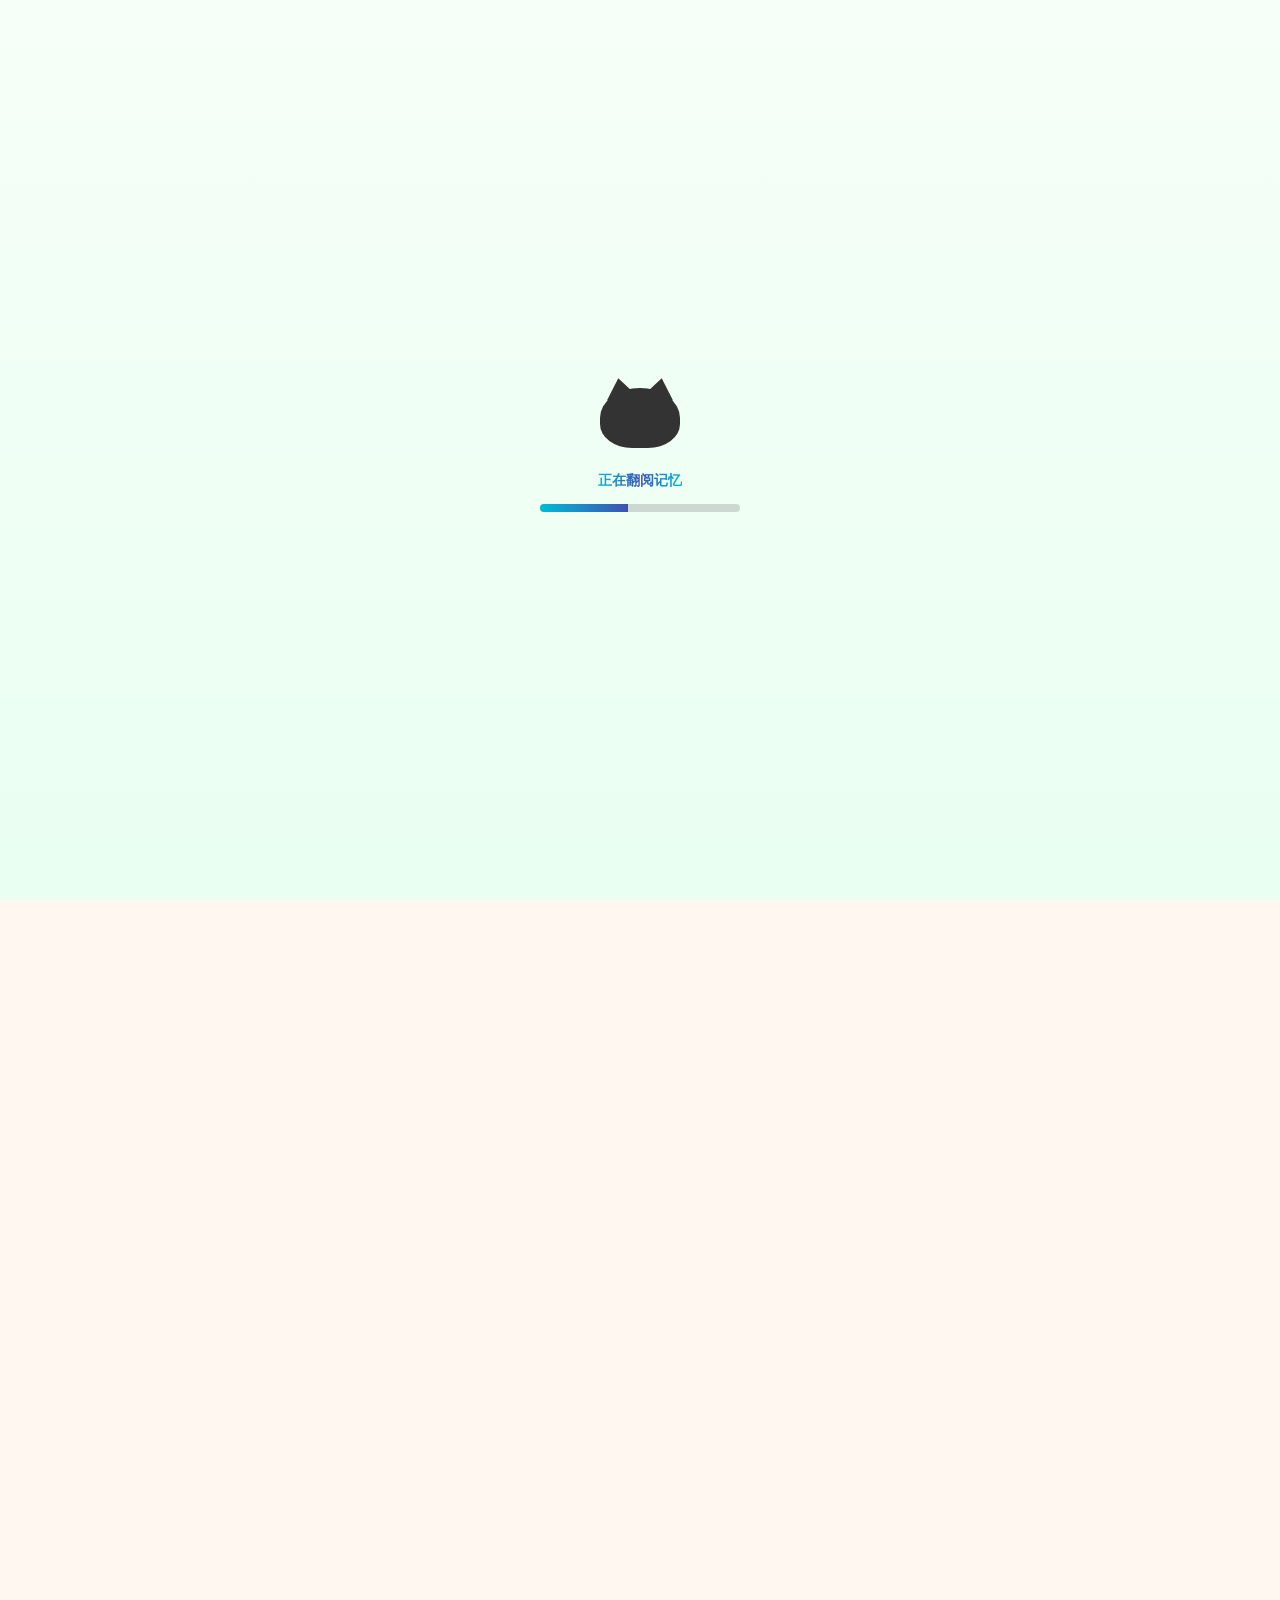
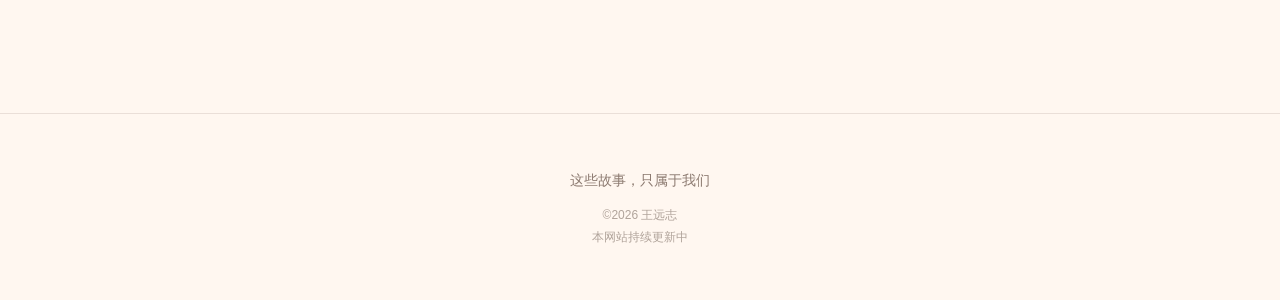
<file: index.html>
<!DOCTYPE html>
<html lang="cn">
<head>
  <meta charset="UTF-8">
  <meta name="viewport" content="width=device-width, initial-scale=1.0">
  <title>我们的故事</title>
  <link rel="stylesheet" href="css/style.css">
  <script src="./js/love-days.js" defer></script>
  <script src="./js/load.js" defer></script>
  <script src="./js/timeline-animate.js" defer></script>
  <link rel="icon" href="./img/icons/icon2.png">
</head>

<body>
<div class="loader">
  <div class="cat"></div>
  <div class="loading-text">正在翻阅记忆</div>
  <div class="bar">
    <div class="progress"></div>
  </div>
</div>
<header>
  <div class="title">
    <h1>这是属于我们的故事</h1>
    <h2>我们相识于2018年10月3日，到现在已经<span id="love-days"></span>天啦！</h2>
  </div>
</header>
<nav class="navbar">
  <a href="./index.html" class="active">首页</a>
  <a href="./pages/photos.html">照片库</a>
  <a href="./pages/items.html">藏宝箱</a>
  <a href="./pages/message.html">留言板</a>
</nav>
<main>
  <div class="timeline">
    <div class="timeline-item">
      <div class="timeline-content">
        <h3>2018年10月3日~2019年6月24日</h3>
        <h4>甜蜜，悄然蔓延</h4>
        <p>中国有14亿人，同一时间上网的也有7亿，在这样的人潮中和你相遇，概率大概只有十亿分之一，所以啊，盛赞命运的安排。</p>
        <a href="./pages/zhangjie1.html">我们的故事·第一章</a>
      </div>
    </div>
    <div class="timeline-item">
      <div class="timeline-content">
        <h3>2019年6月25日</h3>
        <h4>故事，戛然而止</h4>
        <p>现在回头看，很多事情都起于当时的懦弱；那些没能说出口的话，大概再也没有机会了。</p>
        <a href="./pages/zhangjie2.html">我们的故事·第二章</a>
      </div>
    </div>
    <div class="timeline-item">
      <div class="timeline-content">
        <h3>2019年6月26日~2025年10月27日</h3>
        <h4>人间，各自远行</h4>
        <p>我们是人海里的两叶孤舟，各自远航，各自流浪，也许终在同一片海重逢。</p>
        <a href="./pages/zhangjie3.html">我们的故事·第三章</a>
      </div>
    </div>
    <div class="timeline-item">
      <div class="timeline-content">
        <h3>2025年10月28日~今</h3>
        <h4>我们，再付前程</h4>
        <p>兜兜转转的重逢，将会是浪漫的开始。<br>曾经我将你弄丢了，而现在的我已不同往日。余生漫长，我会坚定地守护你。<br>剩下的故事，我们一起慢慢写完。</p>
        <a href="./pages/zhangjie4.html">我们的故事·第四章</a>
      </div>
    </div>
  </div>
</main>
<footer class="site-footer">
  <p class="footer-line">
    这些故事，只属于我们
  </p>
  <p class="footer-copy">
    &copy;2026 王远志<br>本网站持续更新中
  </p>
</footer>

</body>
</html>
</file>
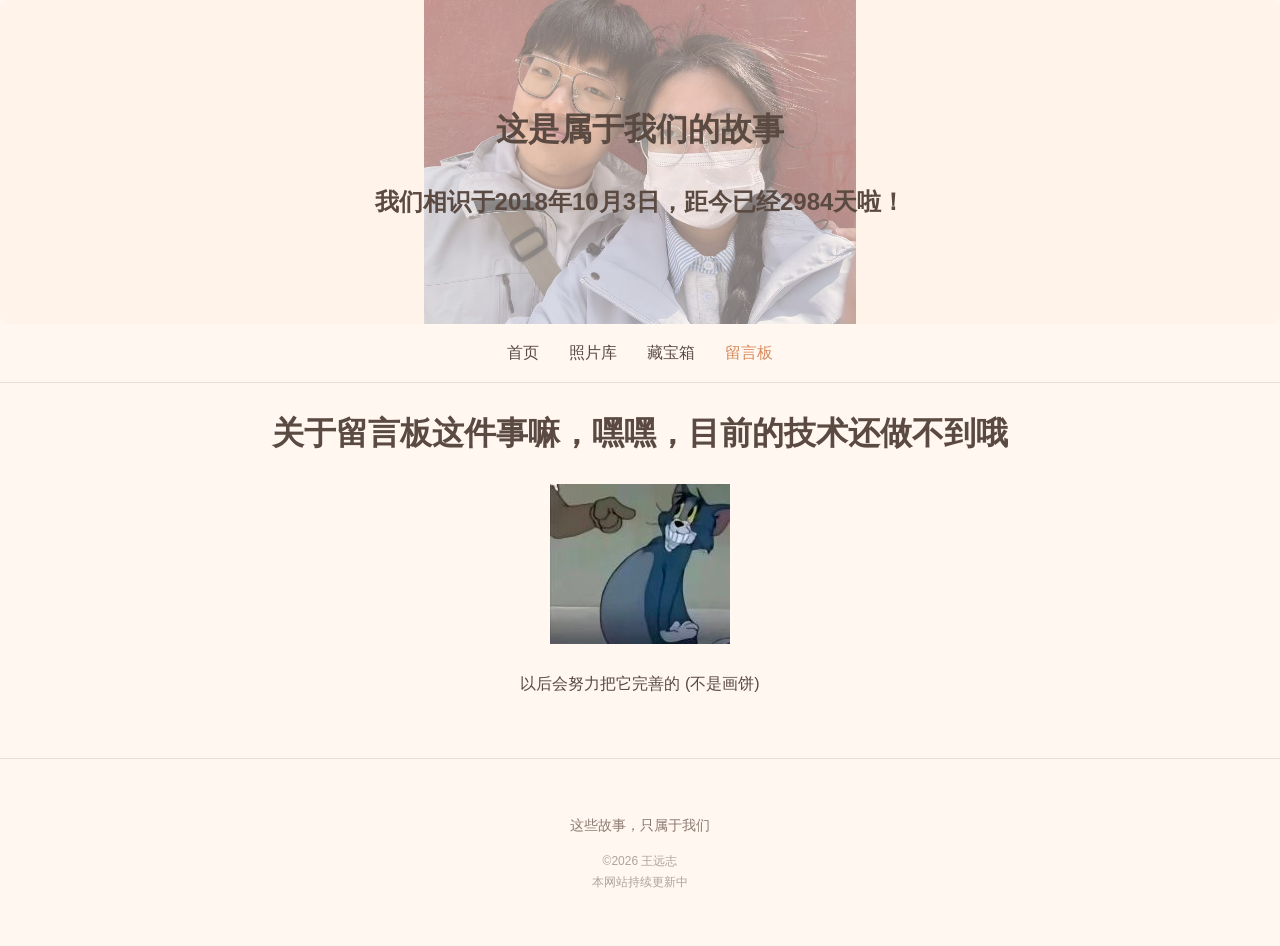
<file: pages/message.html>
<!DOCTYPE html>
<html lang="cn">
<head>
  <meta charset="UTF-8">
  <meta name="viewport" content="width=device-width, initial-scale=1.0">
  <title>留言板</title>
  <link rel="stylesheet" href="../css/message.css">
  <link rel="icon" href="../img/icons/icon2.png">
  <script src="../js/love-days.js" defer></script>
</head>
<body>
<header>
  <div class="title">
    <h1>这是属于我们的故事</h1>
    <h2>我们相识于2018年10月3日，距今已经<span id="love-days"></span>天啦！</h2>
  </div>
</header>
<nav class="navbar">
  <a href="../index.html">首页</a>
  <a href="photos.html">照片库</a>
  <a href="items.html">藏宝箱</a>
  <a href="message.html" class="active">留言板</a>
</nav>
<main>
  <h1>关于留言板这件事嘛，嘿嘿，目前的技术还做不到哦</h1>
  <img src="../img/icons/heihei.jpg">
  <p>以后会努力把它完善的 (不是画饼)</p>
</main>
<footer class="site-footer">
  <p class="footer-line">
    这些故事，只属于我们
  </p>
  <p class="footer-copy">
    &copy;2026 王远志<br>本网站持续更新中
  </p>
</footer>
</body>
</html>
</file>
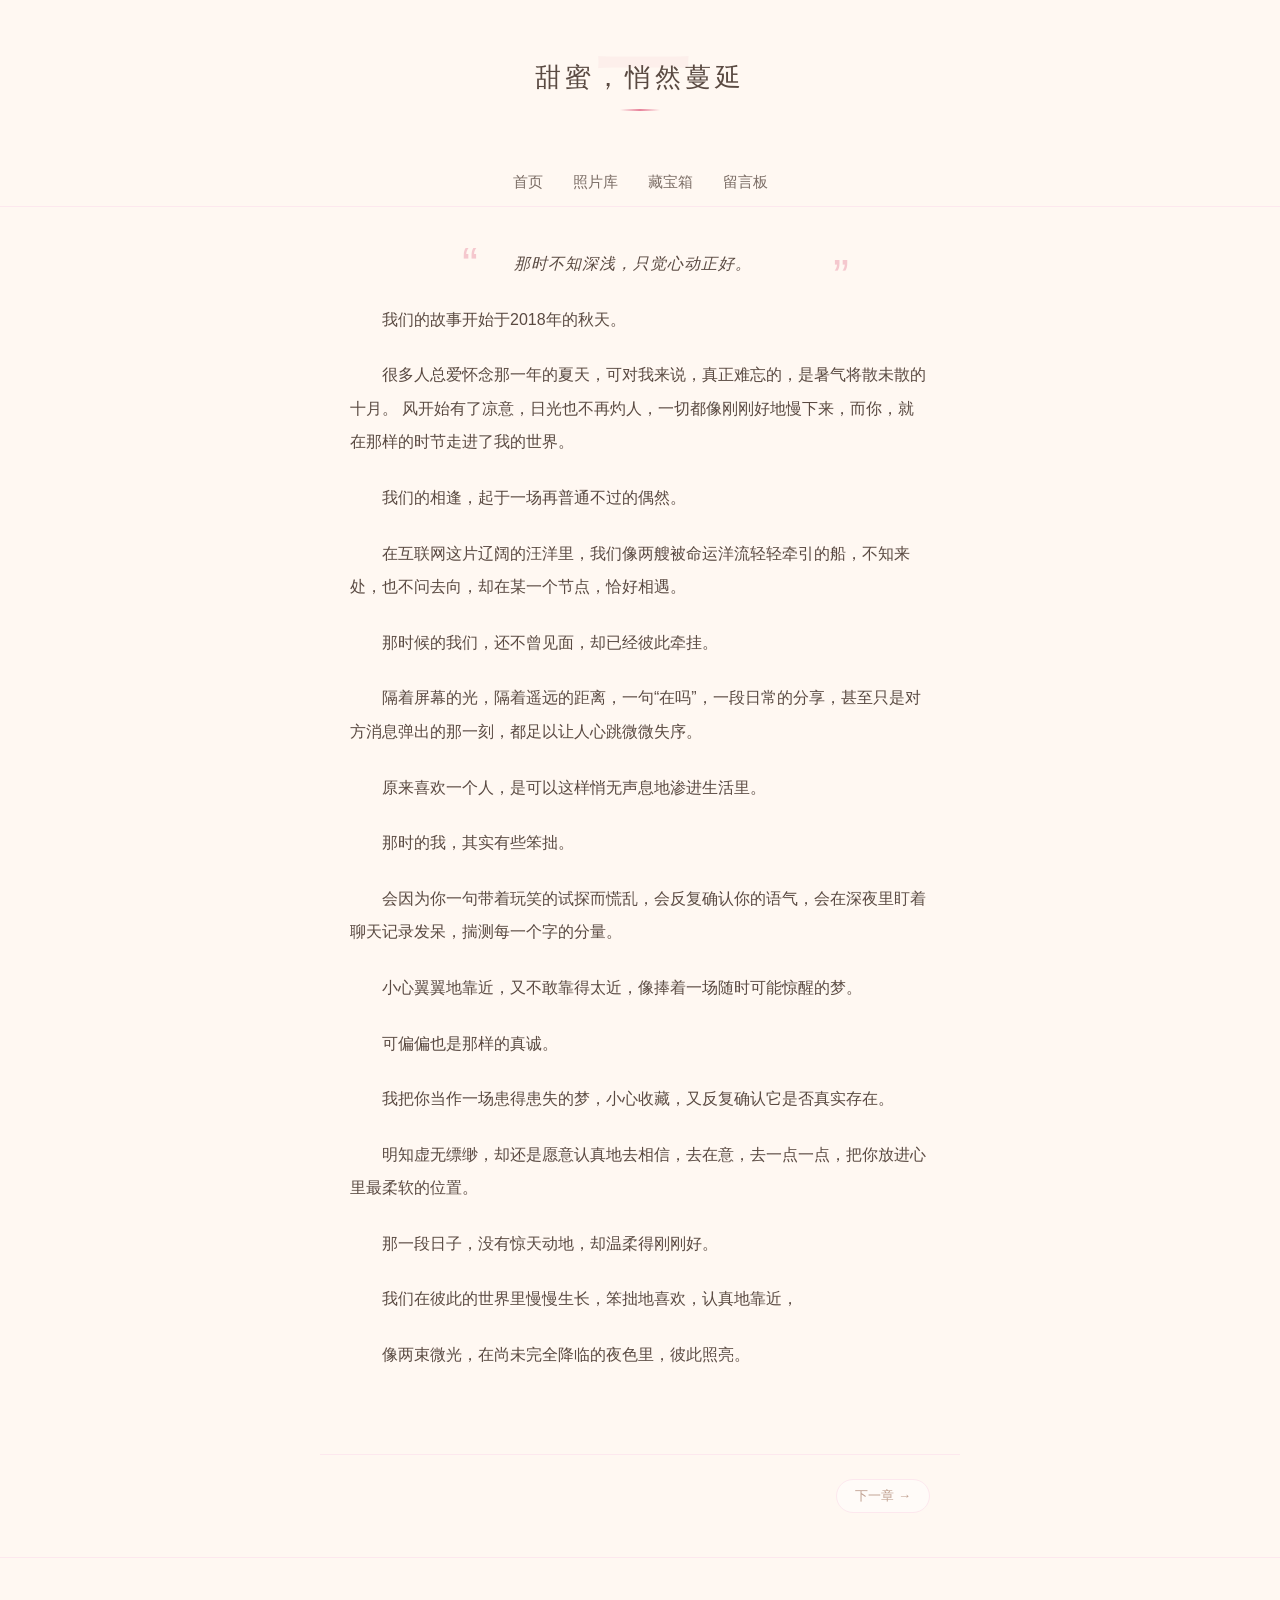
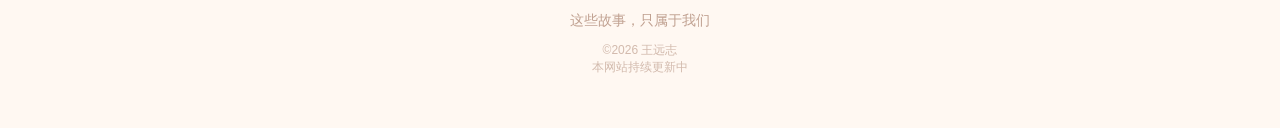
<file: pages/zhangjie1.html>
<!DOCTYPE html>
<html lang="cn">
<head>
  <meta charset="UTF-8">
  <meta name="viewport" content="width=device-width, initial-scale=1.0">
  <title>我们的故事·第一章</title>
  <link rel="stylesheet" href="../css/zhangjie.css">
  <script src="../js/zhangjie.js" defer></script>
  <link rel="icon" href="../img/icons/icon2.png">
</head>
<body class="zhangjie1">
<div class="progress-bar" id="progress-bar"></div>
<header class="page-header" data-chapter="一">
  <h1>甜蜜，悄然蔓延</h1>
</header>
<nav class="navbar">
  <a href="../index.html">首页</a>
  <a href="photos.html">照片库</a>
  <a href="items.html">藏宝箱</a>
  <a href="message.html">留言板</a>
</nav>
<main class="article">
  <p class="quote">
    那时不知深浅，只觉心动正好。
  </p>
  <p>我们的故事开始于2018年的秋天。</p>
  <p>很多人总爱怀念那一年的夏天，可对我来说，真正难忘的，是暑气将散未散的十月。
    风开始有了凉意，日光也不再灼人，一切都像刚刚好地慢下来，而你，就在那样的时节走进了我的世界。</p>
  <p>我们的相逢，起于一场再普通不过的偶然。</p>
  <p>在互联网这片辽阔的汪洋里，我们像两艘被命运洋流轻轻牵引的船，不知来处，也不问去向，却在某一个节点，恰好相遇。</p>
  <p>那时候的我们，还不曾见面，却已经彼此牵挂。</p>
  <p>隔着屏幕的光，隔着遥远的距离，一句“在吗”，一段日常的分享，甚至只是对方消息弹出的那一刻，都足以让人心跳微微失序。</p>
  <p>原来喜欢一个人，是可以这样悄无声息地渗进生活里。</p>
  <p>那时的我，其实有些笨拙。</p>
  <p>会因为你一句带着玩笑的试探而慌乱，会反复确认你的语气，会在深夜里盯着聊天记录发呆，揣测每一个字的分量。</p>
  <p>小心翼翼地靠近，又不敢靠得太近，像捧着一场随时可能惊醒的梦。</p>
  <p>可偏偏也是那样的真诚。</p>
  <p>我把你当作一场患得患失的梦，小心收藏，又反复确认它是否真实存在。</p>
  <p>明知虚无缥缈，却还是愿意认真地去相信，去在意，去一点一点，把你放进心里最柔软的位置。</p>
  <p>那一段日子，没有惊天动地，却温柔得刚刚好。</p>
  <p>我们在彼此的世界里慢慢生长，笨拙地喜欢，认真地靠近，</p>
  <p>像两束微光，在尚未完全降临的夜色里，彼此照亮。</p>
</main>
<nav class="chapter-nav">
  <span></span>
  <a href="zhangjie2.html">下一章 →</a>
</nav>
<footer class="site-footer">
  <p class="footer-line">
    这些故事，只属于我们
  </p>
  <p class="footer-copy">
    &copy;2026 王远志<br>本网站持续更新中
  </p>
</footer>
</body>
</html>
</file>
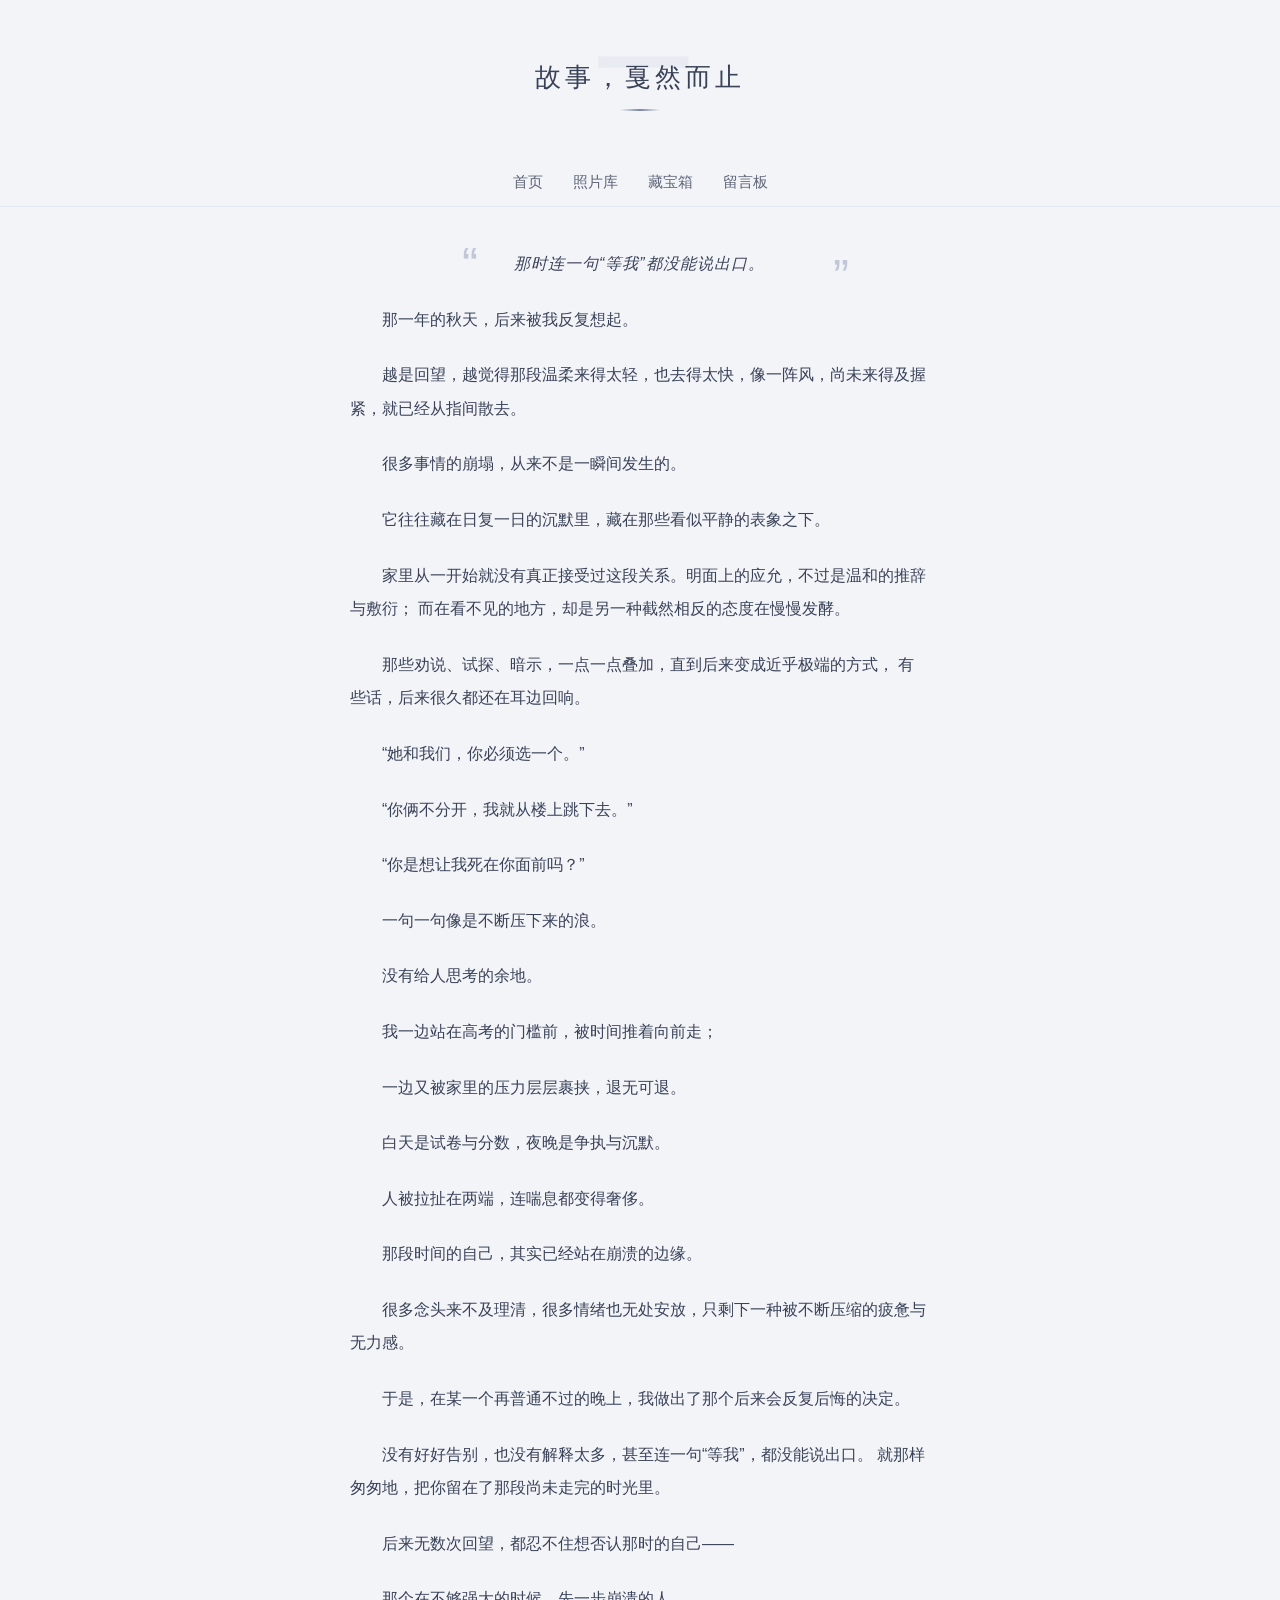
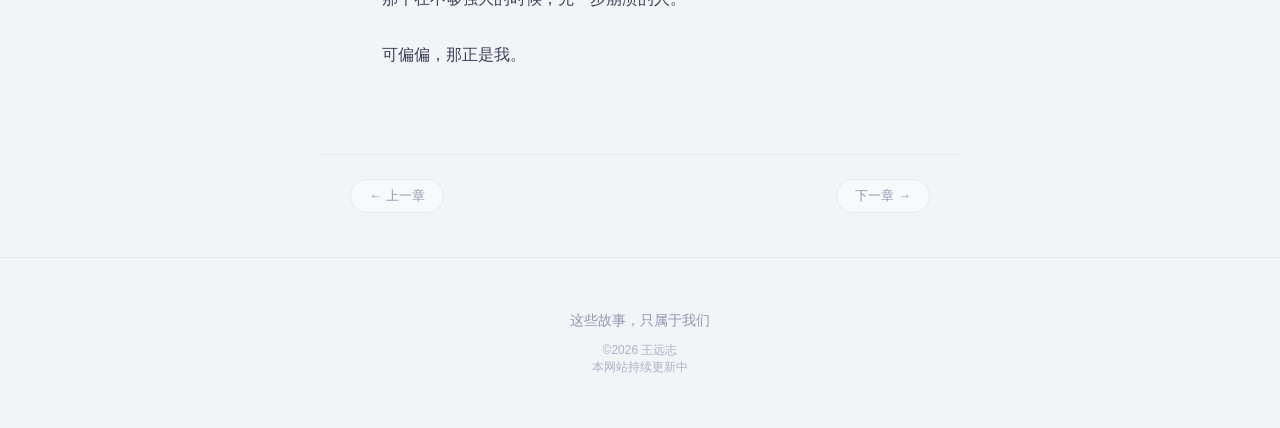
<file: pages/zhangjie2.html>
<!DOCTYPE html>
<html lang="cn">
<head>
  <meta charset="UTF-8">
  <meta name="viewport" content="width=device-width, initial-scale=1.0">
  <title>我们的故事·第二章</title>
  <link rel="stylesheet" href="../css/zhangjie.css">
  <script src="../js/zhangjie.js" defer></script>
  <link rel="icon" href="../img/icons/icon2.png">
</head>
<body class="zhangjie2">
<div class="progress-bar" id="progress-bar"></div>
<header class="page-header" data-chapter="一">
  <h1>故事，戛然而止</h1>
</header>
<nav class="navbar">
  <a href="../index.html">首页</a>
  <a href="photos.html">照片库</a>
  <a href="items.html">藏宝箱</a>
  <a href="message.html">留言板</a>
</nav>
<main class="article">
  <p class="quote">
    那时连一句“等我”都没能说出口。
  </p>
  <p>那一年的秋天，后来被我反复想起。</p>
  <p>越是回望，越觉得那段温柔来得太轻，也去得太快，像一阵风，尚未来得及握紧，就已经从指间散去。</p>
  <p>很多事情的崩塌，从来不是一瞬间发生的。</p>
  <p>它往往藏在日复一日的沉默里，藏在那些看似平静的表象之下。</p>
  <p>家里从一开始就没有真正接受过这段关系。明面上的应允，不过是温和的推辞与敷衍；
    而在看不见的地方，却是另一种截然相反的态度在慢慢发酵。</p>
  <p>那些劝说、试探、暗示，一点一点叠加，直到后来变成近乎极端的方式，
    有些话，后来很久都还在耳边回响。</p>
  <p>“她和我们，你必须选一个。”</p>
  <p>“你俩不分开，我就从楼上跳下去。”</p>
  <p>“你是想让我死在你面前吗？”</p>
  <p>一句一句像是不断压下来的浪。</p>
  <p>没有给人思考的余地。</p>
  <p>我一边站在高考的门槛前，被时间推着向前走；</p>
  <p>一边又被家里的压力层层裹挟，退无可退。</p>
  <p>白天是试卷与分数，夜晚是争执与沉默。</p>
  <p>人被拉扯在两端，连喘息都变得奢侈。</p>
  <p>那段时间的自己，其实已经站在崩溃的边缘。</p>
  <p>很多念头来不及理清，很多情绪也无处安放，只剩下一种被不断压缩的疲惫与无力感。</p>
  <p>于是，在某一个再普通不过的晚上，我做出了那个后来会反复后悔的决定。</p>
  <p>没有好好告别，也没有解释太多，甚至连一句“等我”，都没能说出口。
    就那样匆匆地，把你留在了那段尚未走完的时光里。</p>
  <p>后来无数次回望，都忍不住想否认那时的自己——</p>
  <p>那个在不够强大的时候，先一步崩溃的人。</p>
  <p>可偏偏，那正是我。</p>
</main>
<nav class="chapter-nav">
  <a href="zhangjie1.html">← 上一章</a>
  <a href="zhangjie3.html">下一章 →</a>
</nav>
<footer class="site-footer">
  <p class="footer-line">
    这些故事，只属于我们
  </p>
  <p class="footer-copy">
    &copy;2026 王远志<br>本网站持续更新中
  </p>
</footer>
</body>
</html>
</file>
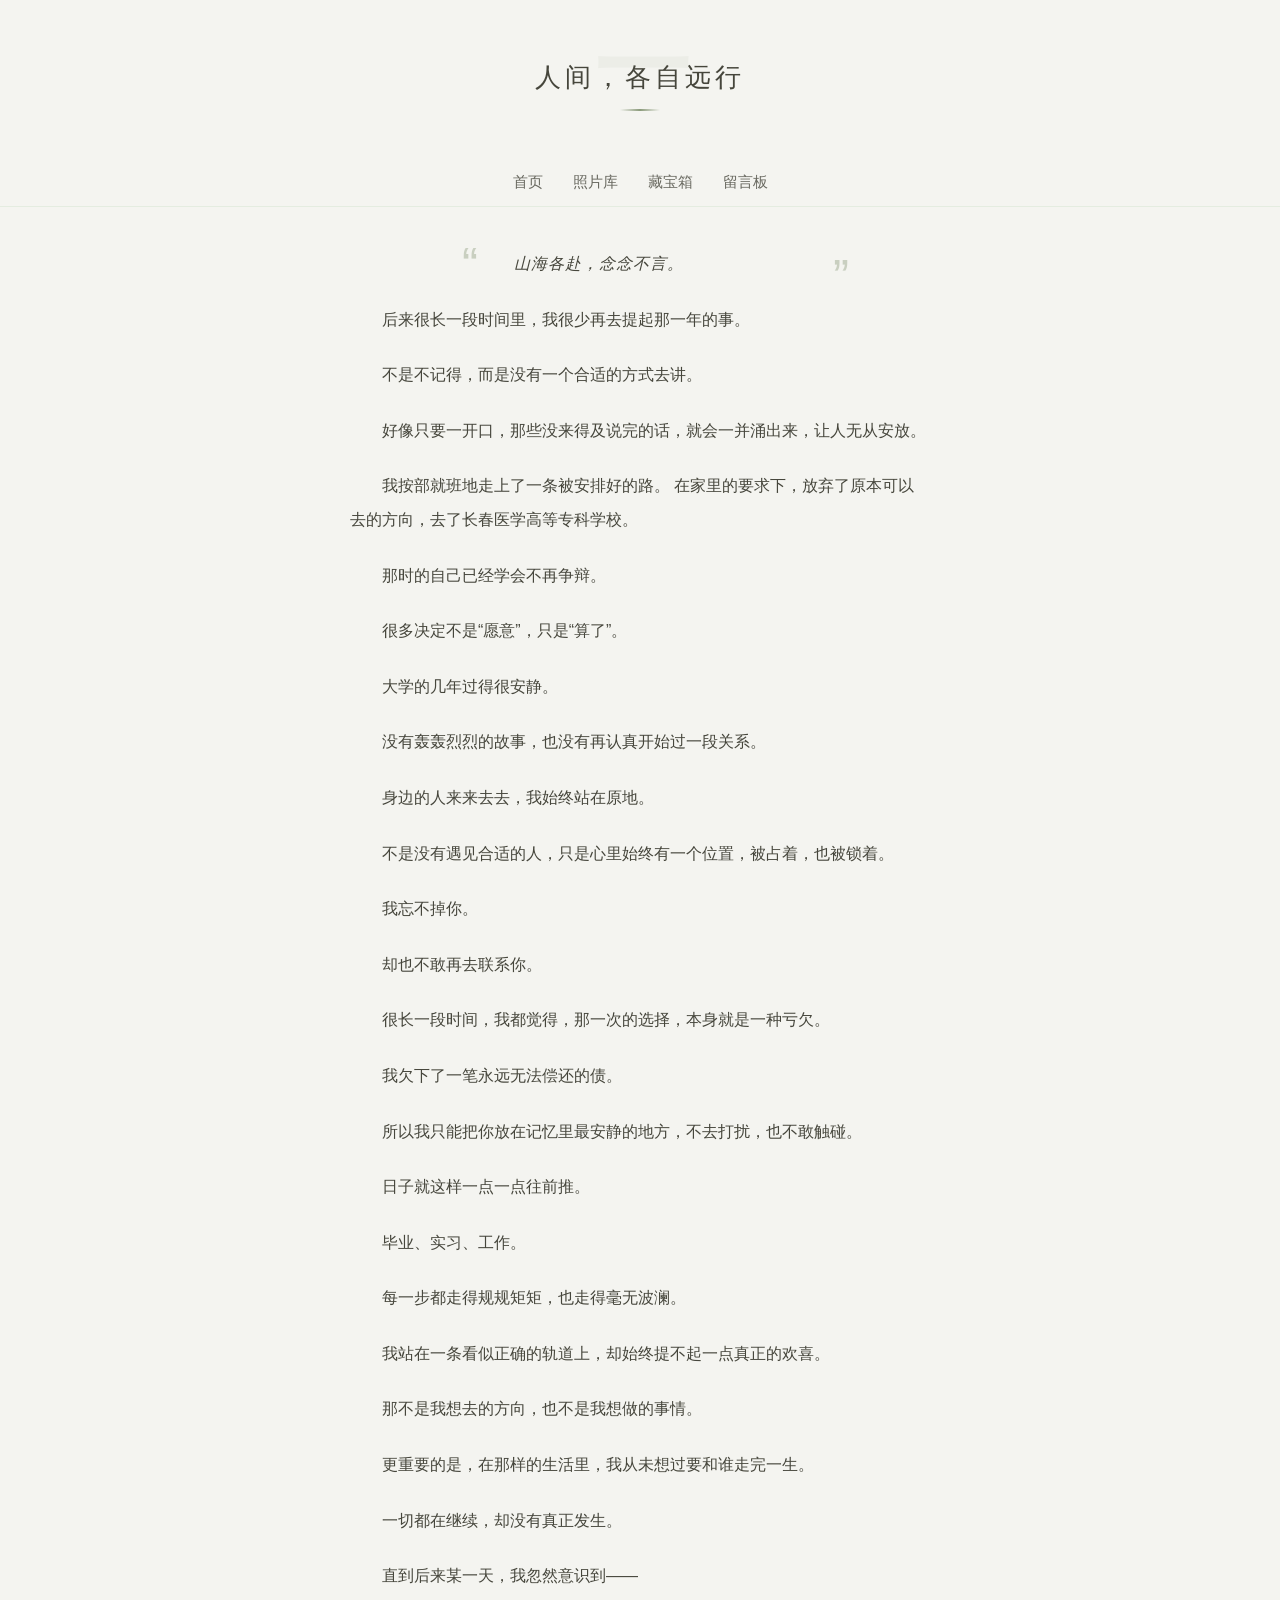
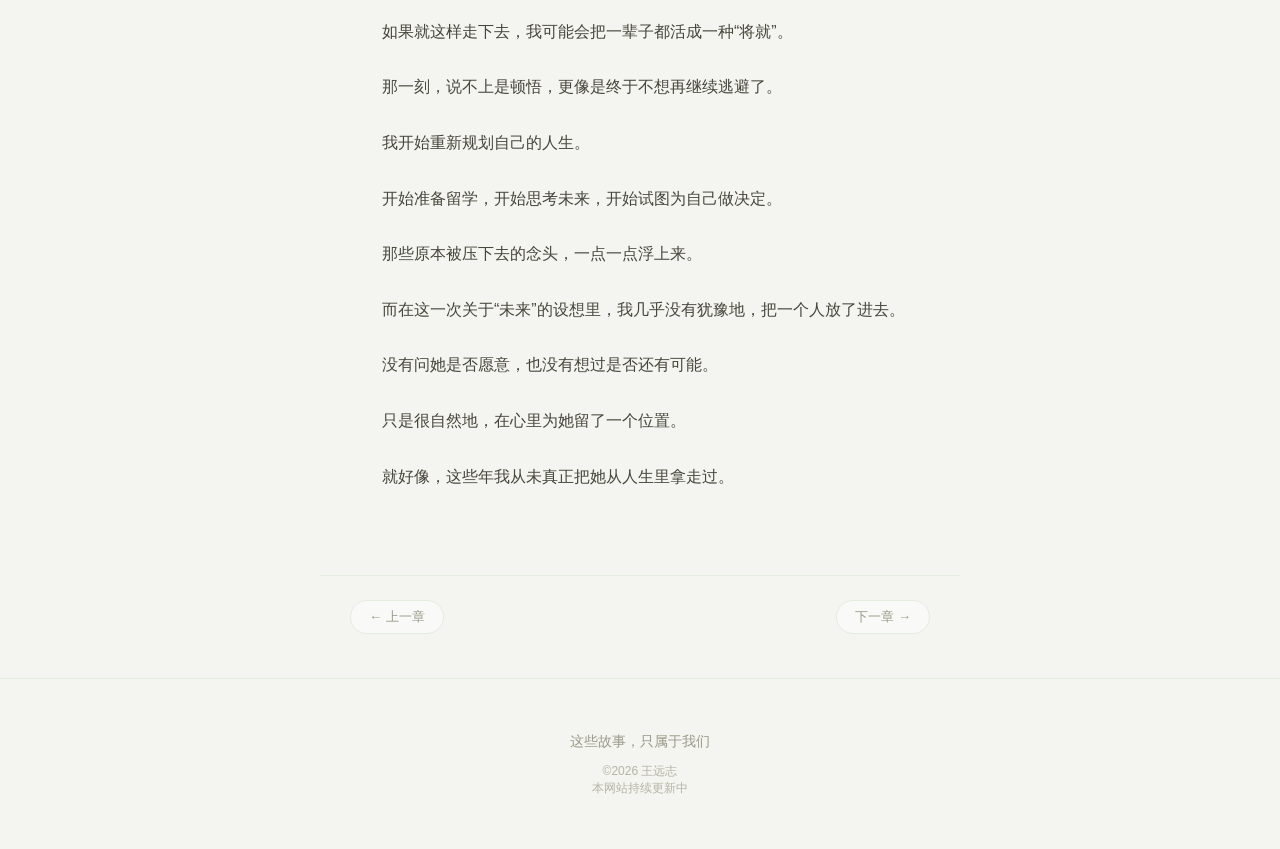
<file: pages/zhangjie3.html>
<!DOCTYPE html>
<html lang="cn">
<head>
  <meta charset="UTF-8">
  <meta name="viewport" content="width=device-width, initial-scale=1.0">
  <title>我们的故事·第三章</title>
  <link rel="stylesheet" href="../css/zhangjie.css">
  <script src="../js/zhangjie.js" defer></script>
  <link rel="icon" href="../img/icons/icon2.png">
</head>
<body class="zhangjie3">
<div class="progress-bar" id="progress-bar"></div>
<header class="page-header" data-chapter="一">
  <h1>人间，各自远行</h1>
</header>
<nav class="navbar">
  <a href="../index.html">首页</a>
  <a href="photos.html">照片库</a>
  <a href="items.html">藏宝箱</a>
  <a href="message.html">留言板</a>
</nav>
<main class="article">
  <p class="quote">
    山海各赴，念念不言。
  </p>
  <p>后来很长一段时间里，我很少再去提起那一年的事。</p>
  <p>不是不记得，而是没有一个合适的方式去讲。</p>
  <p>好像只要一开口，那些没来得及说完的话，就会一并涌出来，让人无从安放。</p>
  <p>我按部就班地走上了一条被安排好的路。
    在家里的要求下，放弃了原本可以去的方向，去了长春医学高等专科学校。</p>
  <p>那时的自己已经学会不再争辩。</p>
  <p>很多决定不是“愿意”，只是“算了”。</p>
  <p>大学的几年过得很安静。</p>
  <p>没有轰轰烈烈的故事，也没有再认真开始过一段关系。</p>
  <p>身边的人来来去去，我始终站在原地。</p>
  <p>不是没有遇见合适的人，只是心里始终有一个位置，被占着，也被锁着。</p>
  <p>我忘不掉你。</p>
  <p>却也不敢再去联系你。</p>
  <p>很长一段时间，我都觉得，那一次的选择，本身就是一种亏欠。</p>
  <p>我欠下了一笔永远无法偿还的债。</p>
  <p>所以我只能把你放在记忆里最安静的地方，不去打扰，也不敢触碰。</p>
  <p>日子就这样一点一点往前推。</p>
  <p>毕业、实习、工作。</p>
  <p>每一步都走得规规矩矩，也走得毫无波澜。</p>
  <p>我站在一条看似正确的轨道上，却始终提不起一点真正的欢喜。</p>
  <p>那不是我想去的方向，也不是我想做的事情。</p>
  <p>更重要的是，在那样的生活里，我从未想过要和谁走完一生。</p>
  <p>一切都在继续，却没有真正发生。</p>
  <p>直到后来某一天，我忽然意识到——</p>
  <p>如果就这样走下去，我可能会把一辈子都活成一种“将就”。</p>
  <p>那一刻，说不上是顿悟，更像是终于不想再继续逃避了。</p>
  <p>我开始重新规划自己的人生。</p>
  <p>开始准备留学，开始思考未来，开始试图为自己做决定。</p>
  <P>那些原本被压下去的念头，一点一点浮上来。</P>
  <p>而在这一次关于“未来”的设想里，我几乎没有犹豫地，把一个人放了进去。</p>
  <p>没有问她是否愿意，也没有想过是否还有可能。</p>
  <p>只是很自然地，在心里为她留了一个位置。</p>
  <p>就好像，这些年我从未真正把她从人生里拿走过。</p>
</main>
<nav class="chapter-nav">
  <a href="zhangjie2.html">← 上一章</a>
  <a href="zhangjie4.html">下一章 →</a>
</nav>
<footer class="site-footer">
  <p class="footer-line">
    这些故事，只属于我们
  </p>
  <p class="footer-copy">
    &copy;2026 王远志<br>本网站持续更新中
  </p>
</footer>
</body>
</html>
</file>
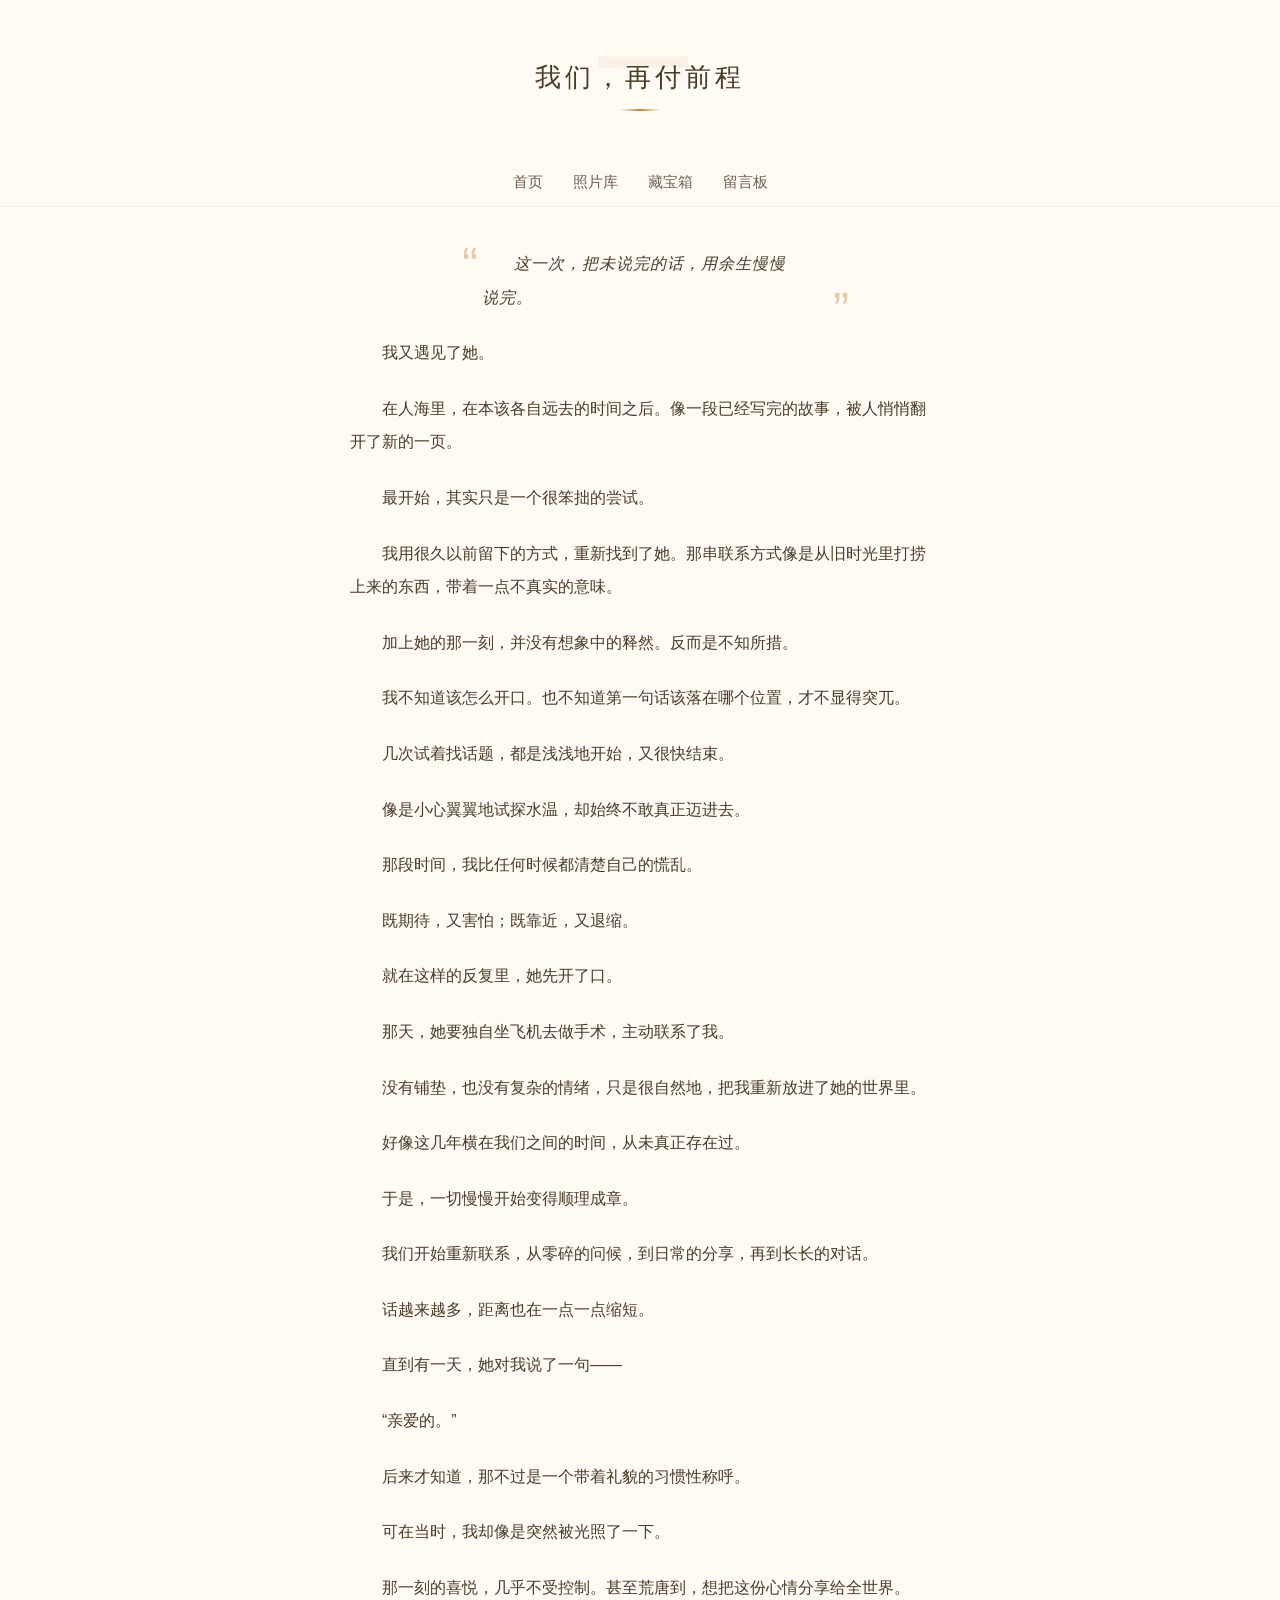
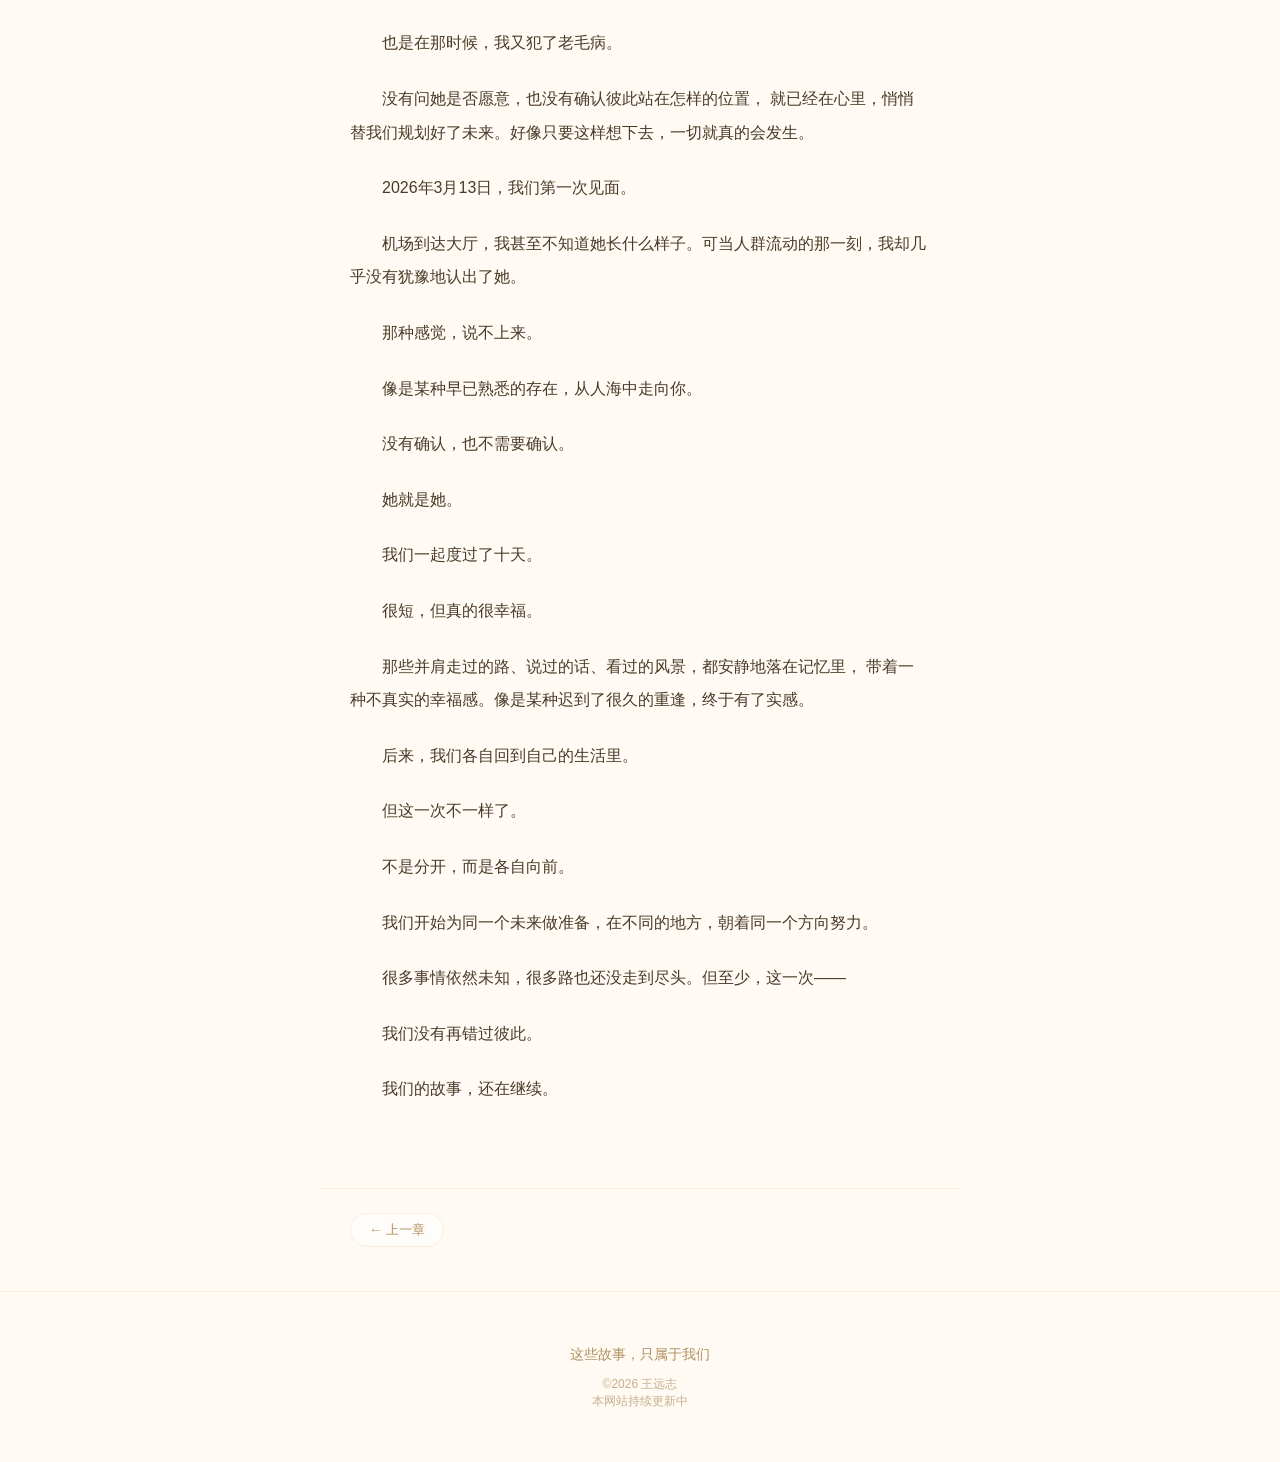
<file: pages/zhangjie4.html>
<!DOCTYPE html>
<html lang="cn">
<head>
  <meta charset="UTF-8">
  <meta name="viewport" content="width=device-width, initial-scale=1.0">
  <title>我们的故事·第四章</title>
  <link rel="stylesheet" href="../css/zhangjie.css">
  <script src="../js/zhangjie.js" defer></script>
  <link rel="icon" href="../img/icons/icon2.png">
</head>
<body class="zhangjie4">
<div class="progress-bar" id="progress-bar"></div>
<header class="page-header" data-chapter="一">
  <h1>我们，再付前程</h1>
</header>
<nav class="navbar">
  <a href="../index.html">首页</a>
  <a href="photos.html">照片库</a>
  <a href="items.html">藏宝箱</a>
  <a href="message.html">留言板</a>
</nav>
<main class="article">
  <p class="quote">
    这一次，把未说完的话，用余生慢慢说完。
  </p>
  <p>我又遇见了她。</p>
  <p>在人海里，在本该各自远去的时间之后。像一段已经写完的故事，被人悄悄翻开了新的一页。</p>
  <p>最开始，其实只是一个很笨拙的尝试。</p>
  <P>我用很久以前留下的方式，重新找到了她。那串联系方式像是从旧时光里打捞上来的东西，带着一点不真实的意味。</P>
  <p>加上她的那一刻，并没有想象中的释然。反而是不知所措。</p>
  <p>我不知道该怎么开口。也不知道第一句话该落在哪个位置，才不显得突兀。</p>
  <p>几次试着找话题，都是浅浅地开始，又很快结束。</p>
  <p>像是小心翼翼地试探水温，却始终不敢真正迈进去。</p>
  <p>那段时间，我比任何时候都清楚自己的慌乱。</p>
  <p>既期待，又害怕；既靠近，又退缩。</p>
  <p>就在这样的反复里，她先开了口。</p>
  <p>那天，她要独自坐飞机去做手术，主动联系了我。</p>
  <p>没有铺垫，也没有复杂的情绪，只是很自然地，把我重新放进了她的世界里。</p>
  <p>好像这几年横在我们之间的时间，从未真正存在过。</p>
  <p>于是，一切慢慢开始变得顺理成章。</p>
  <p>我们开始重新联系，从零碎的问候，到日常的分享，再到长长的对话。</p>
  <p>话越来越多，距离也在一点一点缩短。</p>
  <p>直到有一天，她对我说了一句——</p>
  <p>“亲爱的。”</p>
  <p>后来才知道，那不过是一个带着礼貌的习惯性称呼。</p>
  <p>可在当时，我却像是突然被光照了一下。</p>
  <p>那一刻的喜悦，几乎不受控制。甚至荒唐到，想把这份心情分享给全世界。</p>
  <p>也是在那时候，我又犯了老毛病。</p>
  <p>没有问她是否愿意，也没有确认彼此站在怎样的位置，
    就已经在心里，悄悄替我们规划好了未来。好像只要这样想下去，一切就真的会发生。</p>
  <p>2026年3月13日，我们第一次见面。</p>
  <p>机场到达大厅，我甚至不知道她长什么样子。可当人群流动的那一刻，我却几乎没有犹豫地认出了她。</p>
  <p>那种感觉，说不上来。</p>
  <p>像是某种早已熟悉的存在，从人海中走向你。</p>
  <p>没有确认，也不需要确认。</p>
  <p>她就是她。</p>
  <p>我们一起度过了十天。</p>
  <p>很短，但真的很幸福。</p>
  <p>那些并肩走过的路、说过的话、看过的风景，都安静地落在记忆里，
    带着一种不真实的幸福感。像是某种迟到了很久的重逢，终于有了实感。</p>
  <p>后来，我们各自回到自己的生活里。</p>
  <p>但这一次不一样了。</p>
  <p>不是分开，而是各自向前。</p>
  <p>我们开始为同一个未来做准备，在不同的地方，朝着同一个方向努力。</p>
  <p>很多事情依然未知，很多路也还没走到尽头。但至少，这一次——</p>
  <p>我们没有再错过彼此。</p>
  <p>我们的故事，还在继续。</p>
</main>
<nav class="chapter-nav">
  <a href="zhangjie3.html">← 上一章</a>
  <span></span>
</nav>
<footer class="site-footer">
  <p class="footer-line">
    这些故事，只属于我们
  </p>
  <p class="footer-copy">
    &copy;2026 王远志<br>本网站持续更新中
  </p>
</footer>
</body>
</html>
</file>
<file: css/style.css>
body{
  font-family:"PingFang SC","Hiragino Sans GB","Microsoft YaHei",sans-serif;
  line-height: 1.8;
  background-color: #fff7f0;
  margin: 0;
  color: #5a4a42;
}
.title{
  background-image: url("../img/photos/renai.jpg");
  background-size: contain;
  background-repeat: no-repeat;
  background-position: center;
  padding: 80px 20px;
  border-radius: 12px;
  text-align: center;
  color: #5a4a42;
  position: relative;
}
.title::before{
  content: "";
  position: absolute;
  inset: 0;
  background: rgba(255,240,230,0.5);
  border-radius: 10px;
}
.title h1,.title h2{
  position: relative;
  z-index: 1;
}
/* ===== 时间轴容器 ===== */
.timeline {
  position: relative;
  max-width: 900px;
  margin: 60px auto;
  padding: 0 20px;
}

/* 渐变竖线 */
.timeline::before {
  content: "";
  position: absolute;
  width: 3px;
  background: linear-gradient(to bottom, #f9d4c0, #e8829a, #c084a8, #e8829a, #f9d4c0);
  top: 0;
  bottom: 0;
  left: 50%;
  transform: translateX(-50%);
  border-radius: 2px;
  box-shadow: 0 0 8px rgba(232, 130, 154, 0.4);
}

/* ===== 每条时间轴条目 ===== */
.timeline-item {
  position: relative;
  width: 50%;
  padding: 20px 0;
  /* 初始状态：不可见，等待入场动画 */
  opacity: 0;
  transform: translateX(-40px);
  transition: opacity 0.6s ease, transform 0.6s ease;
}
.timeline-item:nth-child(even) {
  left: 50%;
  transform: translateX(40px);
}
.timeline-item:nth-child(odd) {
  left: 0;
  text-align: right;
  transform: translateX(-40px);
}

/* 入场后的状态（JS 添加 .visible） */
.timeline-item.visible {
  opacity: 1;
  transform: translateX(0);
}

/* ===== 卡片：玻璃拟态 ===== */
.timeline-content {
  background: rgba(255, 255, 255, 0.55);
  backdrop-filter: blur(14px);
  -webkit-backdrop-filter: blur(14px);
  padding: 22px 24px;
  border-radius: 16px;
  border: 1px solid rgba(255, 255, 255, 0.8);
  box-shadow: 0 8px 24px rgba(180, 100, 120, 0.1), 0 2px 6px rgba(0,0,0,0.04);
  margin: 0 40px;
  transition: box-shadow 0.3s ease, transform 0.3s ease;
}
.timeline-content:hover {
  box-shadow: 0 12px 32px rgba(180, 100, 120, 0.18), 0 4px 10px rgba(0,0,0,0.06);
  transform: translateY(-3px);
}
.timeline-content img {
  width: 100%;
  border-radius: 10px;
  margin-top: 10px;
}

/* ===== 章节阶段标签 ===== */
.timeline-content h3 {
  font-size: 14px;
  color: #fff;
  display: inline-block;
  padding: 3px 12px;
  border-radius: 999px;
  margin-bottom: 8px;
  letter-spacing: 0.5px;
}
/* 每章不同颜色 */
.timeline-item:nth-child(1) .timeline-content h3 { background: linear-gradient(135deg, #f9a8c0, #f06292); }
.timeline-item:nth-child(2) .timeline-content h3 { background: linear-gradient(135deg, #b0c4de, #7986cb); }
.timeline-item:nth-child(3) .timeline-content h3 { background: linear-gradient(135deg, #a5d6e8, #4fc3f7); }
.timeline-item:nth-child(4) .timeline-content h3 { background: linear-gradient(135deg, #ffc97a, #e8829a); }

.timeline-content h4 {
  font-size: 17px;
  color: #5a4a42;
  margin: 0 0 10px;
}
.timeline-content p {
  font-size: 14px;
  color: #7a6a62;
  margin-bottom: 14px;
}

/* ===== 链接改为胶囊按钮 ===== */
.timeline-content a {
  display: inline-block;
  text-decoration: none;
  font-size: 13px;
  color: #c0546e;
  border: 1px solid #f2aabb;
  padding: 5px 16px;
  border-radius: 999px;
  background: rgba(255,255,255,0.7);
  transition: background 0.25s, color 0.25s, border-color 0.25s;
}
.timeline-content a:hover {
  background: #f06292;
  color: #fff;
  border-color: #f06292;
}

/* ===== 心形节点 ===== */
.timeline-item::after {
  content: "♥";
  position: absolute;
  width: 28px;
  height: 28px;
  font-size: 16px;
  line-height: 28px;
  text-align: center;
  color: #fff;
  background: linear-gradient(135deg, #f9a8c0, #e8829a);
  border-radius: 50%;
  top: 26px;
  right: -14px;
  z-index: 2;
  box-shadow: 0 0 0 4px rgba(242, 130, 154, 0.2);
  animation: heartbeat 1.8s infinite ease-in-out;
}
.timeline-item:nth-child(even)::after {
  left: -14px;
  right: auto;
}

/* 节点到卡片的横向连接线 */
.timeline-item:nth-child(odd)::before {
  content: "";
  position: absolute;
  top: 38px;
  right: 26px;
  width: 30px;
  height: 2px;
  background: linear-gradient(to left, rgba(242,130,154,0), #f2a0b8);
}
.timeline-item:nth-child(even)::before {
  content: "";
  position: absolute;
  top: 38px;
  left: 26px;
  width: 30px;
  height: 2px;
  background: linear-gradient(to right, rgba(242,130,154,0), #f2a0b8);
}

/* ===== 心跳动画 ===== */
@keyframes heartbeat {
  0%, 100% { transform: scale(1); box-shadow: 0 0 0 4px rgba(242, 130, 154, 0.2); }
  50% { transform: scale(1.18); box-shadow: 0 0 0 7px rgba(242, 130, 154, 0.1); }
}

/* ===== 移动端适配 ===== */
@media (max-width: 600px) {
  .timeline::before { left: 20px; }
  .timeline-item,
  .timeline-item:nth-child(even),
  .timeline-item:nth-child(odd) {
    width: 100%;
    left: 0;
    text-align: left;
    padding-left: 50px;
    padding-right: 10px;
    transform: translateX(-30px);
  }
  .timeline-item.visible { transform: translateX(0); }
  .timeline-item::after,
  .timeline-item:nth-child(even)::after {
    left: 6px !important;
    right: auto;
  }
  .timeline-item::before,
  .timeline-item:nth-child(even)::before { display: none; }
  .timeline-content { margin: 0 0 0 10px; }
  .timeline-content h3 { font-size: 12px; }
}
.navbar {
  display: flex;
  justify-content: center;
  gap: 30px;
  padding: 15px 0;
  background-color: #fff7f0;
  border-bottom: 1px solid #EADFD8;
}
.navbar a {
  text-decoration: none;
  color: #5A4A42;
  font-size: 16px;
  position: relative;
}
.navbar a::after {
  content: "";
  position: absolute;
  left: 0;
  bottom: -5px;
  width: 0;
  height: 2px;
  background: #F2C6A0;
  transition: 0.3s;
}
.navbar a:hover::after {
  width: 100%;
}
.navbar a.active{
  color: #d98c5f;
}
.site-footer{
  text-align: center;
  padding: 40px 20px;
  margin-top: 60px;
  border-top: 1px solid #EADFD8;
}
.footer-line{
  font-size: 14px;
  color: #8c7a70;
  margin-bottom: 10px;
}
.footer-copy{
  font-size: 12px;
  color: #b0a39a;
}
.loader {
  margin: 0;
  height: 100vh;
  position: fixed;
  inset: 0;
  display: flex;
  flex-direction: column;
  justify-content: center;
  align-items: center;
  background: linear-gradient(180deg,#f6fff8,#e9fff1);
  transition: opacity 0.5s ease;
  z-index: 9999;
}
.loader .cat {
  position: relative;
  width: 80px;
  height: 60px;
  background-color: #333;
  /* 猫の色（黒猫） */
  border-radius: 50% 50% 40% 40%;
  /* 少し丸みのある形 */
  animation: walk 0.6s infinite alternate ease-in-out;
}

/* 猫の耳（左耳と右耳を擬似要素で表現） */
.loader .cat::before,
.loader .cat::after {
  content: '';
  position: absolute;
  top: -10px;
  width: 0;
  height: 0;
  border-left: 15px solid transparent;
  border-right: 15px solid transparent;
  border-bottom: 20px solid #333;
  /* 耳の色 */
}

.loader .cat::before {
  left: 5px;
  transform: rotate(-10deg);
}

.loader .cat::after {
  right: 5px;
  transform: rotate(10deg);
}
.loading-text {
  margin-top: 20px;
  font-size: 14px;
  font-weight: bold;
  background: linear-gradient(90deg,#00bcd4,#3f51b5,#00bcd4);
  background-clip: text;
  -webkit-background-clip: text;
  -webkit-text-fill-color: transparent;
  animation: shimmer 2s infinite linear;
}
.bar {
  width: 200px;
  height: 8px;
  background: rgba(0,0,0,0.15);
  border-radius: 999px;
  overflow: hidden;
  margin-top: 10px;
}
.progress {
  height: 100%;
  background: linear-gradient(90deg,#00bcd4,#3f51b5);
}
main {
  opacity: 0;
  transform: translateY(10px);
  transition: 0.6s ease;
}
body.loaded main {
  opacity: 1;
  transform: translateY(0);
}

@keyframes walk {
  0% {
    transform: translateY(0) scaleY(1);
  }

  100% {
    transform: translateY(-15px) scaleY(0.9);
    /* 上に浮き上がりつつ、少し潰れる */
  }
}
@keyframes shimmer {
  0% {
    filter: hue-rotate(0deg);
  }

  100% {
    filter: hue-rotate(360deg);
  }
}
@keyframes loadingBar {
  from {
    width: 0%;
  }
  to {
    width: 100%;
  }
}
</file>
<file: css/message.css>
body{
  font-family:"PingFang SC","Hiragino Sans GB","Microsoft YaHei",sans-serif;
  line-height: 1.8;
  background-color: #fff7f0;
  margin: 0;
  color: #5a4a42;
}
.title{
  background-image: url(../img/photos/renai.jpg);
  background-size: contain;
  background-repeat: no-repeat;
  background-position: center;
  padding: 80px 20px;
  border-radius: 12px;
  text-align: center;
  color: #5a4a42;
  position: relative;
}
.title::before{
  content: "";
  position: absolute;
  inset: 0;
  background: rgba(255,240,230,0.5);
  border-radius: 10px;
}
.title h1,.title h2{
  position: relative;
  z-index: 1;
}
.navbar {
  display: flex;
  justify-content: center;
  gap: 30px;
  padding: 15px 0;
  background-color: #fff7f0;
  border-bottom: 1px solid #EADFD8;
}
.navbar a {
  text-decoration: none;
  color: #5A4A42;
  font-size: 16px;
  position: relative;
}
.navbar a::after {
  content: "";
  position: absolute;
  left: 0;
  bottom: -5px;
  width: 0;
  height: 2px;
  background: #F2C6A0;
  transition: 0.3s;
}
.navbar a:hover::after {
  width: 100%;
}
.navbar a.active{
  color: #d98c5f;
}
.site-footer{
  text-align: center;
  padding: 40px 20px;
  margin-top: 60px;
  border-top: 1px solid #EADFD8;
}
.footer-line{
  font-size: 14px;
  color: #8c7a70;
  margin-bottom: 10px;
}
.footer-copy{
  font-size: 12px;
  color: #b0a39a;
}
main{
  text-align: center;
  color: #5a4a42;
}
</file>
<file: css/zhangjie.css>
/* ===== 全局 ===== */
* { box-sizing: border-box; }
body {
  margin: 0;
  font-family: "PingFang SC","Hiragino Sans GB","Microsoft YaHei",sans-serif;
  transition: background-color 0.3s;
}

/* ===== 四章情绪色（CSS变量） ===== */
/* 第一章：初见 — 暖玫瑰，心动的温度 */
body.zhangjie1 {
  --bg:           #fff8f2;
  --fg:           #5a4a42;
  --accent:       #e8829a;
  --accent-light: #fde8ee;
  --muted:        #c0a090;
  --quote-color:  #c0546e;
}
/* 第二章：离别 — 冷蓝灰，戛然而止的沉默 */
body.zhangjie2 {
  --bg:           #f2f4f8;
  --fg:           #3a4258;
  --accent:       #7986a8;
  --accent-light: #e4e8f4;
  --muted:        #9098b0;
  --quote-color:  #6070a0;
}
/* 第三章：远行 — 褪色的灰绿，各自流浪 */
body.zhangjie3 {
  --bg:           #f4f4f0;
  --fg:           #46463c;
  --accent:       #8a9a7a;
  --accent-light: #e4ece0;
  --muted:        #9a9a88;
  --quote-color:  #6a7a5a;
}
/* 第四章：重逢 — 暖琥珀，余生漫长 */
body.zhangjie4 {
  --bg:           #fffbf4;
  --fg:           #4a3a28;
  --accent:       #c4813a;
  --accent-light: #fceedd;
  --muted:        #b09060;
  --quote-color:  #a06820;
}

/* 背景色应用 */
body { background-color: var(--bg); color: var(--fg); }

/* ===== 阅读进度条 ===== */
.progress-bar {
  position: fixed;
  top: 0; left: 0;
  height: 3px;
  width: 0%;
  background: linear-gradient(90deg, var(--accent), var(--quote-color));
  z-index: 9999;
  transition: width 0.1s linear;
  border-radius: 0 2px 2px 0;
}

/* ===== 标题区 ===== */
.page-header {
  text-align: center;
  padding: 60px 20px 32px;
  position: relative;
}
/* 章节编号（大字水印） */
.page-header::before {
  content: attr(data-chapter);
  position: absolute;
  top: 20px;
  left: 50%;
  transform: translateX(-50%);
  font-size: 96px;
  font-weight: 700;
  color: var(--accent);
  opacity: 0.07;
  letter-spacing: -4px;
  line-height: 1;
  pointer-events: none;
  white-space: nowrap;
}
.page-header h1 {
  font-size: 26px;
  letter-spacing: 4px;
  font-weight: normal;
  margin: 0 0 16px;
  position: relative;
}
/* 标题下方装饰线 */
.page-header h1::after {
  content: "";
  display: block;
  width: 40px;
  height: 2px;
  background: linear-gradient(90deg, transparent, var(--accent), transparent);
  margin: 14px auto 0;
}

/* ===== 导航栏 ===== */
.navbar {
  display: flex;
  justify-content: center;
  gap: 30px;
  padding: 14px 0;
  background-color: var(--bg);
  border-bottom: 1px solid var(--accent-light);
}
.navbar a {
  text-decoration: none;
  color: var(--fg);
  font-size: 15px;
  position: relative;
  opacity: 0.8;
}
.navbar a::after {
  content: "";
  position: absolute;
  left: 0; bottom: -5px;
  width: 0; height: 2px;
  background: var(--accent);
  transition: 0.3s;
}
.navbar a:hover::after { width: 100%; }
.navbar a:hover { opacity: 1; }
.navbar a.active { color: var(--accent); opacity: 1; }

/* ===== 文章主体 ===== */
.article {
  max-width: 640px;
  margin: 0 auto;
  padding: 40px 30px 20px;
}

/* ===== 引言 ===== */
.quote {
  text-align: center;
  font-style: italic;
  margin: 0 auto 48px;
  color: var(--quote-color);
  font-size: 15px;
  letter-spacing: 1px;
  line-height: 2;
  position: relative;
  padding: 0 52px;
  max-width: 420px;
}
/* 装饰性引号 */
.quote::before {
  content: "\201C";
  position: absolute;
  left: 0px;
  top: -6px;
  font-size: 48px;
  line-height: 1;
  color: var(--accent);
  opacity: 0.4;
  font-style: normal;
}
.quote::after {
  content: "\201D";
  position: absolute;
  right: 0px;
  bottom: -20px;
  font-size: 48px;
  line-height: 1;
  color: var(--accent);
  opacity: 0.4;
  font-style: normal;
}

/* ===== 段落 ===== */
.article p {
  line-height: 2.1;
  margin-bottom: 22px;
  font-size: 16px;
  text-align: left;
  text-indent: 2em;
  color: var(--fg);
}

/* 首段首字下沉 */
.article p:not(.quote):first-of-type {
  text-indent: 0;
}
.article p:not(.quote):first-of-type::first-letter {
  float: left;
  font-size: 3.2em;
  line-height: 0.82;
  margin-right: 6px;
  margin-top: 4px;
  color: var(--accent);
  font-weight: 600;
}

/* ===== 分隔符 ===== */
.article hr {
  border: none;
  text-align: center;
  margin: 36px 0;
  color: var(--muted);
  font-size: 18px;
  letter-spacing: 8px;
}
.article hr::before { content: "· · ·"; }

/* ===== 章节导航 ===== */
.chapter-nav {
  display: flex;
  justify-content: space-between;
  max-width: 640px;
  margin: 40px auto 0;
  padding: 24px 30px;
  border-top: 1px solid var(--accent-light);
}
.chapter-nav a {
  text-decoration: none;
  font-size: 13px;
  color: var(--muted);
  padding: 7px 18px;
  border-radius: 999px;
  border: 1px solid var(--accent-light);
  background: rgba(255,255,255,0.5);
  transition: all 0.25s;
}
.chapter-nav a:hover {
  background: var(--accent);
  color: #fff;
  border-color: var(--accent);
}
.chapter-nav .placeholder {
  visibility: hidden;
}

/* ===== 页脚 ===== */
.site-footer {
  text-align: center;
  padding: 40px 20px;
  margin-top: 20px;
  border-top: 1px solid var(--accent-light);
}
.footer-line { font-size: 14px; color: var(--muted); margin-bottom: 10px; }
.footer-copy { font-size: 12px; color: var(--muted); opacity: 0.7; }

/* ===== 移动端 ===== */
@media (max-width: 600px) {
  .article { padding: 30px 20px; }
  .page-header { padding: 48px 20px 24px; }
  .page-header h1 { font-size: 22px; }
  .chapter-nav { padding: 20px 16px; }
}
</file>
